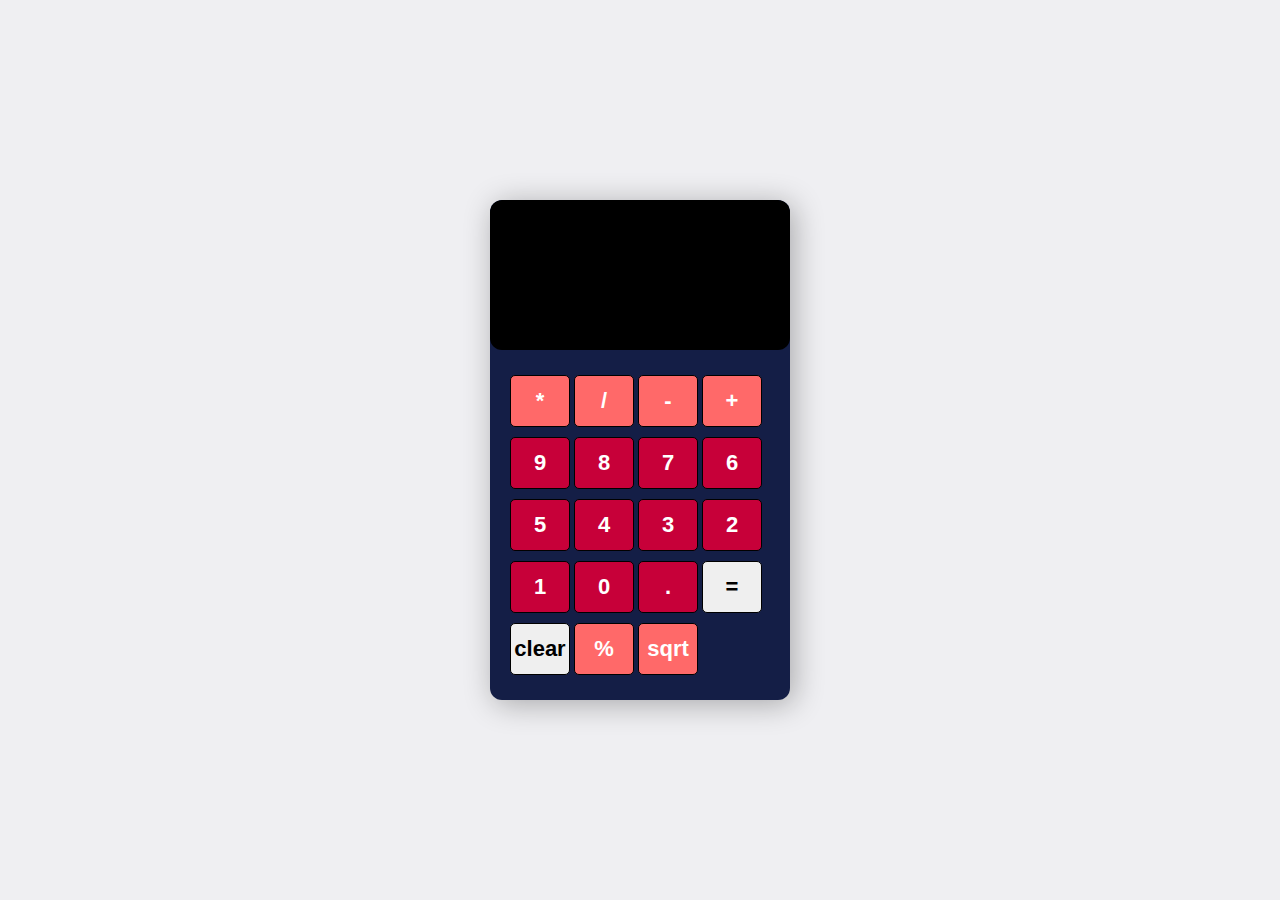
<file: calculator/index.html>
<html lang="en">
<head>
    <meta charset="UTF-8">
    <meta name="viewport" content="width=device-width, initial-scale=1.0">
    <title>Simple_Calculator</title>
    <link rel="stylesheet" href="index.css">
</head>
<body>
    <section class="calculator">
        <form action="">
            <input type="text" class="screen">
        </form>
        <div class="buttons">
           <button type="button" class="btn btn-blue" data-num="*">*</button>
           <button type="button" class="btn btn-blue" data-num="/">/</button>
           <button type="button" class="btn btn-blue" data-num="-">-</button>
           <button type="button" class="btn btn-blue" data-num="+">+</button>

           <button type="button" class="btn btn-yellow" data-num="9">9</button>
           <button type="button" class="btn btn-yellow" data-num="8">8</button>
           <button type="button" class="btn btn-yellow" data-num="7">7</button>
           <button type="button" class="btn btn-yellow" data-num="6">6</button>
           <button type="button" class="btn btn-yellow" data-num="5">5</button>
           <button type="button" class="btn btn-yellow" data-num="4">4</button>
           <button type="button" class="btn btn-yellow" data-num="3">3</button>
           <button type="button" class="btn btn-yellow" data-num="2">2</button>
           <button type="button" class="btn btn-yellow" data-num="1">1</button>
           <button type="button" class="btn btn-yellow" data-num="0">0</button>
           <button type="button" class="btn btn-yellow" data-num=".">.</button>

           <button type="button" class=" btn-equal" >=</button>
           <button type="button" class=" btn-clear" >clear</button>
           <button type="button" class="btn btn-blue" data-num="%">%</button>
           <button type="button" class="btn btn-blue" data-num="**">sqrt</button>
        </div>

    </section>
    <script  src="app.js">
    </script>
</body>
</html>
</file>
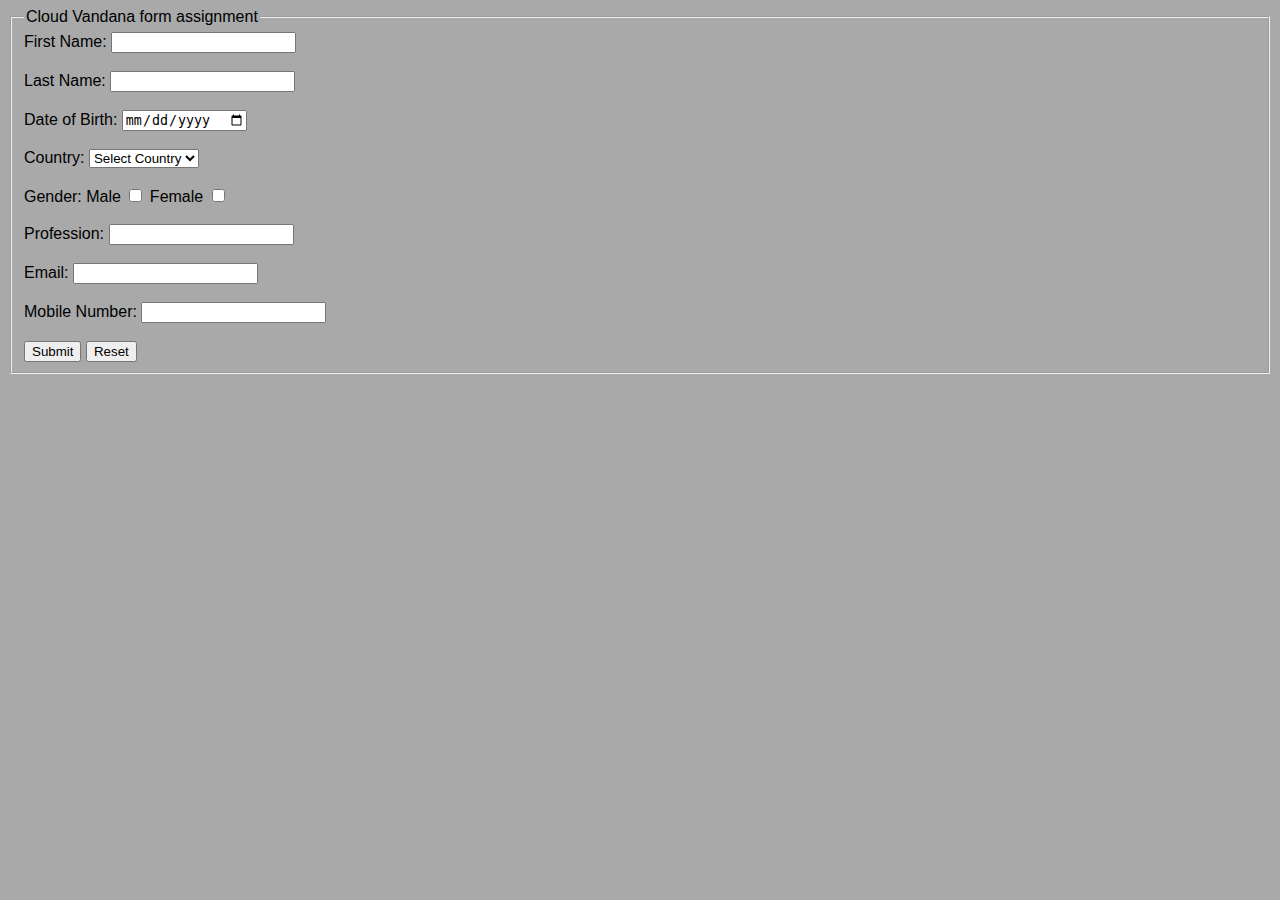
<file: form val/form.html>
<!DOCTYPE html>
<html>
<head>
    <style>
        body {
            font-family: Arial, sans-serif;
            background-color: darkgrey;
        }
    </style>
    
</head>
<body>
    <fieldset>
        <legend>Cloud Vandana form assignment</legend>
    <form id="surveyForm">
        <label for="firstName">First Name:</label>
        <input type="text" id="firstName" required> <br><br>
        
        <label for="lastName">Last Name:</label>
        <input type="text" id="lastName" required>  <br><br>
        
        <label for="dob">Date of Birth:</label>
        <input type="date" id="dob" required>    <br><br>
        
        <label for="country">Country:</label>
        <select id="country" required>
            <option value="">Select Country</option>
            <option value="USA">United States</option>
            <option value="Canada">Canada</option>
            <option value="India">India</option>
            <option value="China">China</option>
            <option value="UK">UK</option>
            <option value="Japan">Japan</option>
            <option value="Canada">Audi</option>
            <option value="Afganistan">Afganistan</option>
            <option value="Russia">Russia</option>
            <option value="Germany">Germany</option>
            <option value="Nepal">Nepal</option>
            <option value="Srilanka">Srilanka</option>
        </select>  <br><br>
        
        <label>Gender:</label>
        <label for="male">Male</label>
        <input type="checkbox" id="male">
        <label for="female">Female</label>
        <input type="checkbox" id="female">  <br><br>
        
        <label for="profession">Profession:</label>
        <input type="text" id="profession" required>  <br><br>
        
        <label for="email">Email:</label>
        <input type="email" id="email" required>  <br><br>
        
        <label for="mobile">Mobile Number:</label>
        <input type="tel" id="mobile" required>  <br><br>
        
        <button type="submit" id="submitBtn">Submit</button>
        <button type="reset">Reset</button>
    </form>
</fieldset>
    <script>
        document.getElementById("surveyForm").addEventListener("submit", function(event) {
            event.preventDefault();

            const firstName = document.getElementById("firstName").value;
            const lastName = document.getElementById("lastName").value;
            const dob = document.getElementById("dob").value;
            const country = document.getElementById("country").value;
            const gender = document.querySelectorAll('input[type="checkbox"]:checked');
            const profession = document.getElementById("profession").value;
            const email = document.getElementById("email").value;
            const mobile = document.getElementById("mobile").value;

            
            if (firstName && lastName && dob && country && gender.length > 0 && profession && email && mobile) {
                
                let message = "Survey Form Submission:\n";
                message += "First Name: " + firstName + "\n";
                message += "Last Name: " + lastName + "\n";
                message += "Date of Birth: " + dob + "\n";
                message += "Country: " + country + "\n";
                message += "Gender: " + Array.from(gender).map(g => g.nextElementSibling.innerText).join(", ") + "\n";
                message += "Profession: " + profession + "\n";
                message += "Email: " + email + "\n";
                message += "Mobile Number: " + mobile + "\n";

                
                alert(message);

                this.reset();
            } else {
                alert("Please fill in all the required fields.");
            }
        });
    </script>
</body>
</html>
</file>
<file: calculator/index.css>
*{
    margin:0;
    padding:0;
    box-sizing:border-box;
}
body{
    min-height: 100vh;
    background:#efeff2;
    display:flex;
    justify-content: center;
    align-items: center;
}
.calculator{
    width:300px;
    height:500px;
    box-shadow: 4px 4px 30px rgba(0,0,0,0.3);
    border-radius: 12px;
    background: #141E46;
overflow: hidden;
}
form input{
    width:100%;
    height:150px;
    border:none;
    border-radius: 12px;
    font-size: 2rem;
    padding:1rem;
    color:#fff;
    background:#000;
    text-align: right;
    pointer-events: none;


}
.buttons{
    display: fle;
    flex-wrap:rap;
    justify-content:space-between;
    padding:20px;
}

button{
    flex:0 0 22%;
    margin:5px 0;
    border:1px solid black;
    width:60px;
    height:52px;
    font-size:22px;
    font-weight:600;
    border-radius: 5px;
    cursor:pointer;
}
.btn-blue{
    background:#FF6969;
    color:#fff;
}
.btn-yellow{
    background:#C70039;
    color:#fff;
}
</file>
